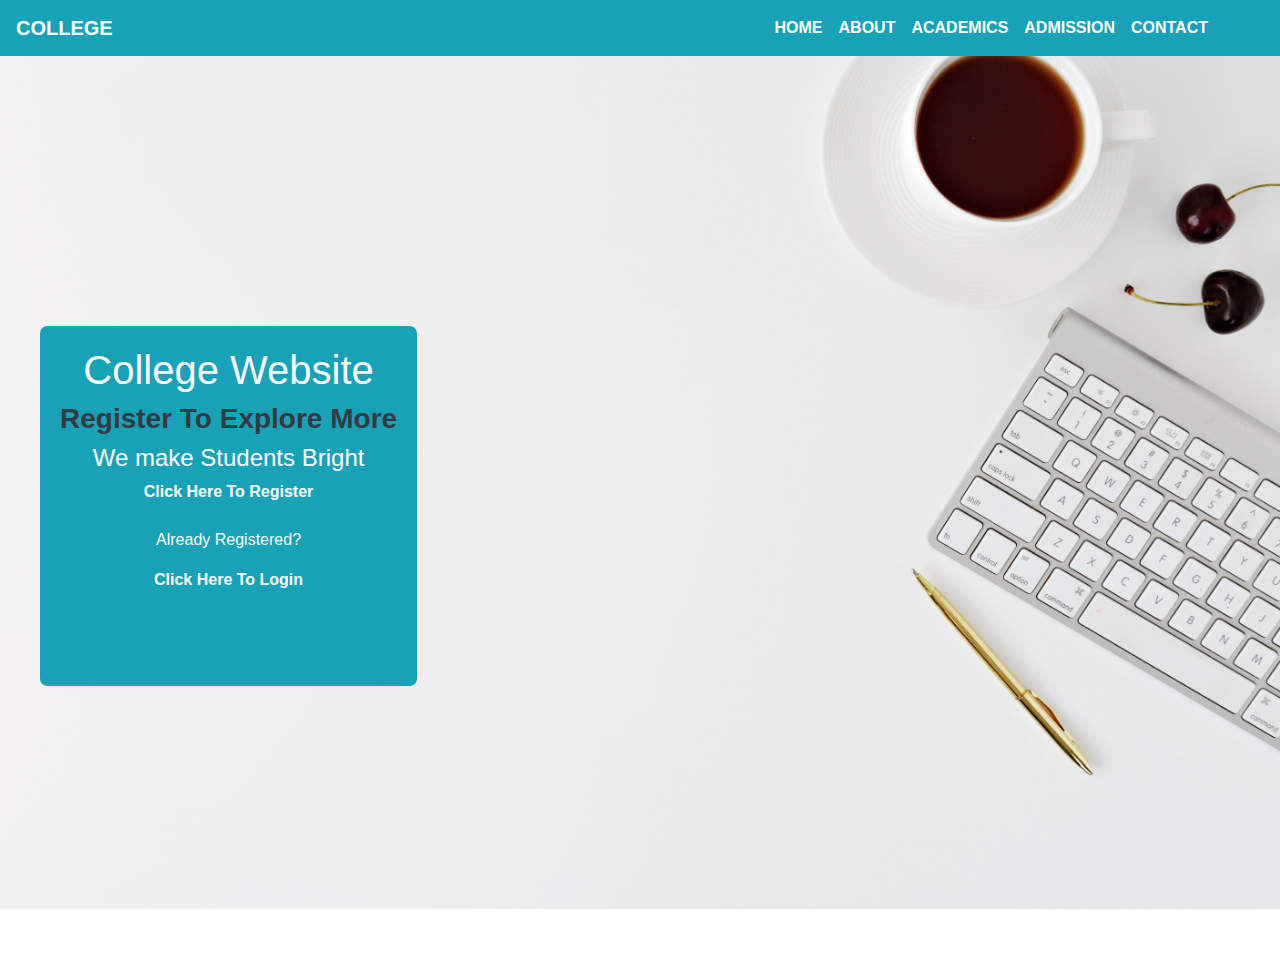
<file: index.html>
<!DOCTYPE html>
<html lang="en">
<head>
    <title>Home</title>
    <meta charset="utf-8">
  <meta name="viewport" content="width=device-width, initial-scale=1">
  <link rel="stylesheet" href="css/style.css">
  <link rel="stylesheet" href="https://cdn.jsdelivr.net/npm/bootstrap@4.6.2/dist/css/bootstrap.min.css">
 
</head>
<body>
    <div class="header" id="topheader">
        <nav class="navbar navbar-expand-lg navbar-light bg-info ">
            <div id="container text-uppercase p-2" >
            <a class="navbar-brand text-uppercase text-white ml-auto  font-weight-bold ml-40" href="#" >College</a>
            <button class="navbar-toggler" type="button" data-toggle="collapse" data-target="#navbarSupportedContent" aria-controls="navbarSupportedContent" aria-expanded="false" aria-label="Toggle navigation">
              <span class="navbar-toggler-icon"></span>
            </button>
        </div>
            <div class="collapse navbar-collapse" id="navbarSupportedContent">
           
              <ul class="navbar-nav ml-auto pr-5 text-uppercase">
                <li class="nav-item active">
                  <a class="nav-link" href="#">Home <span class="sr-only">(current)</span></a>

                </li>
       
                <li class="nav-item">
                  <a class="nav-link " href="#">About</a>
                </li>
                <li class="nav-item">
                    <a class="nav-link" href="#">Academics</a>
                  </li>
                  <li class="nav-item">
                    <a class="nav-link" href="#">Admission</a>
                  </li>
                  <li class="nav-item">
                    <a class="nav-link" href="#">Contact</a>
                  </li>
               
               
              </ul>
            
            </div>
       </nav>
       
       <section class="header-section ">
       
        <div class="center-div bg-info ">
          <h1 class="text-light text-bold"> College Website</h1>
            <h3 class="font-weight-bold text-dark">Register To Explore More</h3>
            <h4>We make Students Bright</h4>
            <div class="header-button">
                <a href="register.html" >Click Here To Register</a>
                <br><br>
                <p>Already Registered?</p>
                <a href="Login.html">Click Here To Login</a>
            </div>
        </div>

       </section>

    </div>


    <script src="https://cdn.jsdelivr.net/npm/jquery@3.7.1/dist/jquery.slim.min.js"></script>
    <script src="https://cdn.jsdelivr.net/npm/popper.js@1.16.1/dist/umd/popper.min.js"></script>
    <script src="https://cdn.jsdelivr.net/npm/bootstrap@4.6.2/dist/js/bootstrap.bundle.min.js"></script>
</body>
</html>
</file>
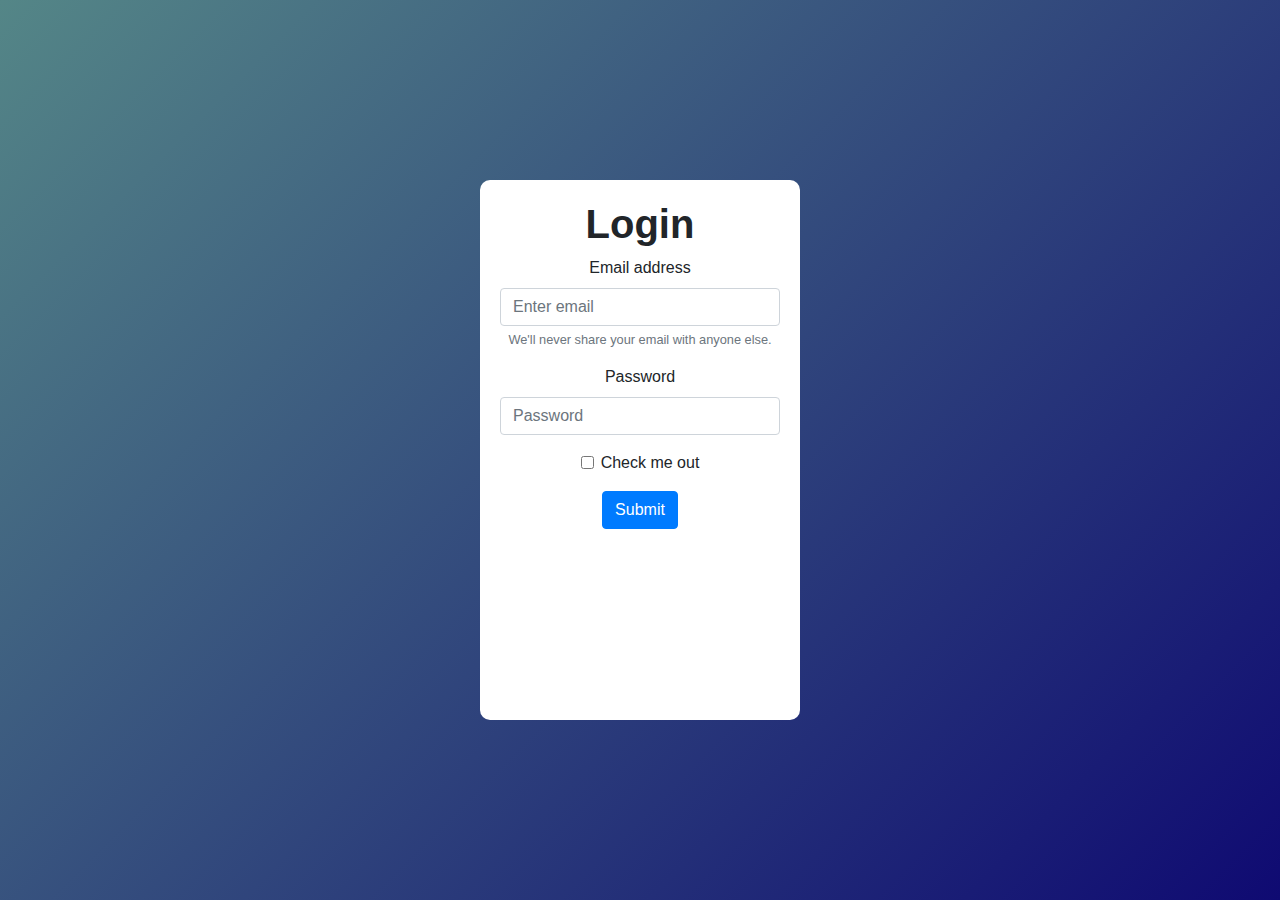
<file: Login.html>
<!DOCTYPE html>
<html lang="en">
<head>
    <meta charset="UTF-8">
    <meta name="viewport" content="width=device-width, initial-scale=1.0">
    <link rel="stylesheet" href="css/style.css">
    <link rel="stylesheet" href="https://cdn.jsdelivr.net/npm/bootstrap@4.6.2/dist/css/bootstrap.min.css">
    <title>Document</title>
</head>
<body>
   <div class="form">
    <div class="form-box">
        <form class="text-center">
            <h1 class="font-weight-bold">Login</h1>
            <div class="form-group">
              <label for="exampleInputEmail1">Email address</label>
              <input type="email" class="form-control" id="exampleInputEmail1" aria-describedby="emailHelp" placeholder="Enter email">
              <small id="emailHelp" class="form-text text-muted">We'll never share your email with anyone else.</small>
            </div>
            <div class="form-group">
              <label for="exampleInputPassword1">Password</label>
              <input type="password" class="form-control" id="exampleInputPassword1" placeholder="Password">
            </div>
            <div class="form-group form-check">
              <input type="checkbox" class="form-check-input" id="exampleCheck1">
              <label class="form-check-label" for="exampleCheck1">Check me out</label>
            </div>
            <button type="submit" class="btn btn-primary" onclick="popup()">Submit</button>
          </form> 
    </div>
   </div>
    <script>
        function popup()
        {
            alert("Successfully Logged in");
        }
    </script>
</body>
</html>
</file>
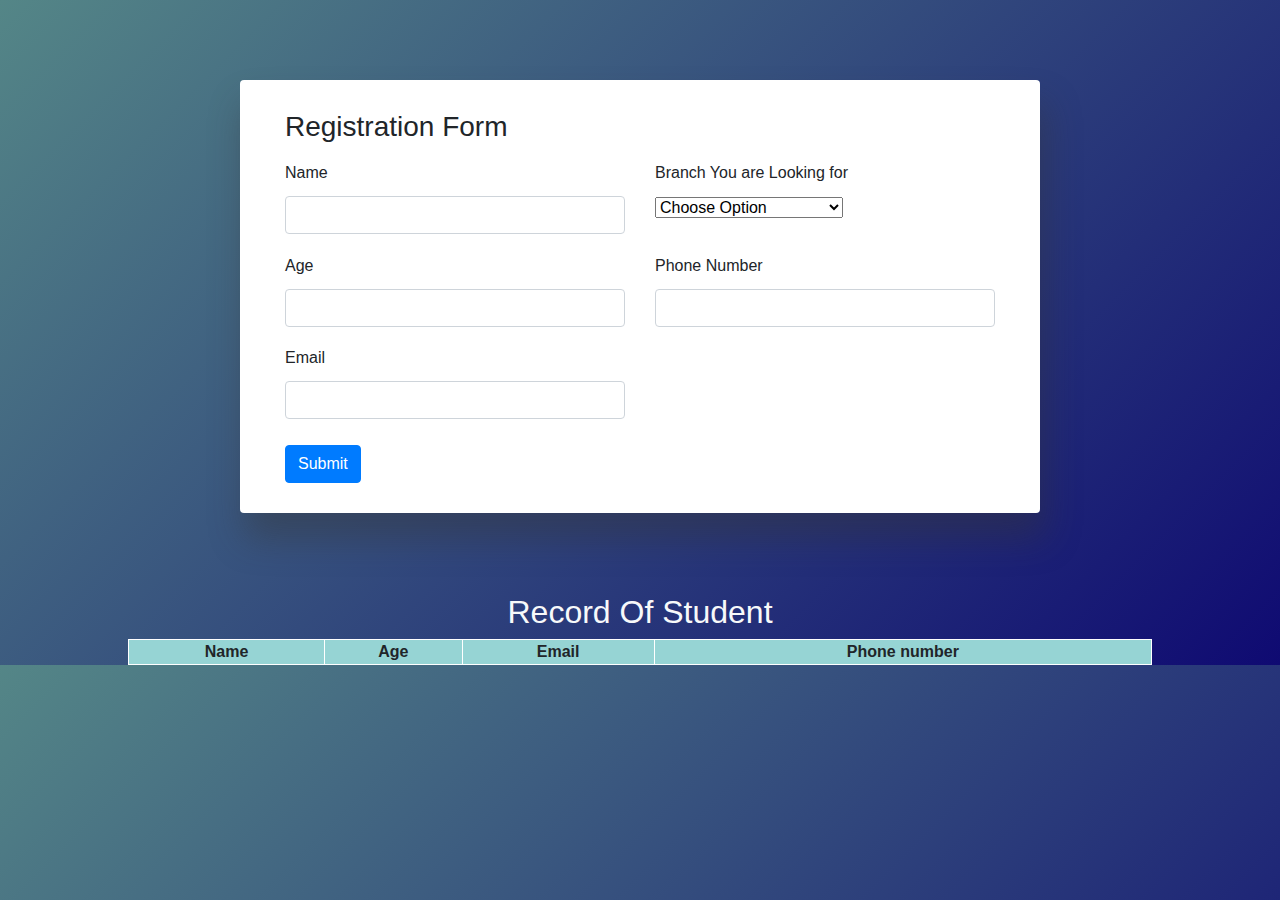
<file: register.html>
<!DOCTYPE html>
<html lang="en">
<head>
    <meta charset="UTF-8">
    <meta name="viewport" content="width=device-width, initial-scale=1.0">
    <!-- <link rel="stylesheet" href="css/style.css"> -->
    <link rel="stylesheet" href="css/register.css">
    <link rel="stylesheet" href="https://cdn.jsdelivr.net/npm/bootstrap@4.6.2/dist/css/bootstrap.min.css">
    <title>registration</title>
</head>
<body>
    <div class="form">
        <div class="reg-box">
            <div class="wrapper rounded bg-white">

                <div class="h3">Registration Form</div>
        
                <div class="form">
                    <div class="row">
                        <div class="col-md-6 mt-md-0 mt-3 ">
                            <label> Name</label>
                            <input type="text" id="name" class="form-control" required>
                        </div>
                        <div class=" col-md-6 mt-md-0 mt-3" class="form-control">
                            <label>Branch You are Looking for</label>
                            <select id="sub" required>
                                <option value="" selected hidden>Choose Option</option>
                                <option value="Information Technology">Information Technology</option>
                                <option value="Computer Science">Computer Science</option>
                                <option value="Civil">Civil</option>
                                <option value="Mechanical">Mechanical</option>
                            </select>
                        </div>
                    </div>
                    <div class="row">
                        <div class="col-md-6 mt-md-0 mt-3">
                            <label>Age</label>
                            <input type="number" id="age" class="form-control" required>
                        </div>
                        <div class="col-md-6 mt-md-0 mt-3">
                            <label>Phone Number</label>
                            <input type="tel" id="phone"class="form-control" required>
                        </div>
                        
                       
                    </div>
                    <div class="row">
                        <div class="col-md-6 mt-md-0 mt-3">
                            <label>Email</label>
                            <input type="email" id="email" class="form-control" required>
                        </div>
                        
                    </div>
                    
                    <div class="btn btn-primary mt-3" id="submit-btn"onclick="submitData()">Submit</div>
                </div>
        
            </div>
        </div>
    </div>

    <div class="registered">
        <h2 class="text-light text-center">Record Of Student</h2>
        <table class="text-center">
            <thead> 
            <tr>
                <th>Name</th>
                <th>Age</th>
                <th>Email</th>
                <th>Phone number</th>
                
            </tr>
            </thead>
            <tbody id="record-list"></tbody>
        </table>

    </div>
    <script src="register.js"></script>
</body>
   
</html>
</file>
<file: css/style.css>
*{
    margin: 0;
    padding: 0;
    box-sizing: border-box;
    font-family: 'poppins', sans-serif;
}
a{
    text-decoration: none;
    color:#fff !important;
    font-weight: bold;
}
a:hover{
    text-decoration: none;
}
ul{
    list-style: none;
}
.header-section{
    width: 100%;
    height: 100vh;
    background-image: url("../images/white2.jpg");
    background-repeat: no-repeat;
    background-size: 100%;
}
.navbar-nav{
    color: #fff !important;
    font-weight: bold;
}
.header-section{
    width: 100%;
    text-align: center;
    display: flex;
    justify-content: left;
    align-items: center;
    
} 
.center-div{
    padding: 20px;
    margin-left: 40px;
   border-radius: 2%;
   height: 40%;
   color: #fff;
    border: none;
}


.form{
    width: 100%;
    min-height: 100vh;
    background: linear-gradient(135deg,#548687,#0f0a72);
    display: flex;
    justify-content: center;
    align-items: center;
}

.form-box{
   width: 25%;
   height: 60vh;
   background-color: #fff;
   border-radius: 10px;
   padding: 20px;
} 
.reg-box{
    max-width: 800px;
    margin: 80px auto;
    padding: 30px 45px;
    box-shadow: 5px 25px 35px #3535356b;
}
</file>
<file: css/register.css>
*{
    margin: 0;
    padding: 0;
    box-sizing: border-box;
}
body{
    background: linear-gradient(135deg,#548687,#0f0a72);
}
.wrapper {
    max-width: 800px;
    margin: 80px auto;
    padding: 30px 45px;
    box-shadow: 5px 25px 35px #3535356b;
}

.wrapper label {
    display: block;
    padding-bottom: 0.2rem;
}

.wrapper .form .row {
    padding: 0.6rem 0;
}

.wrapper .form .row .form-control {
    box-shadow: none;
}

.wrapper .form .option {
    position: relative;
    padding-left: 20px;
    cursor: pointer;
}


.wrapper .form .option input {
    opacity: 0;
}

table{
    border-collapse: collapse;
    width: 80%;
    margin-left: 10%;
}

 td,th {
    border: 1px solid white;
    background-color: #96D4D4;
 }
  
  td{
    background-color:#13274F;
    color: aliceblue;
  }
</file>
